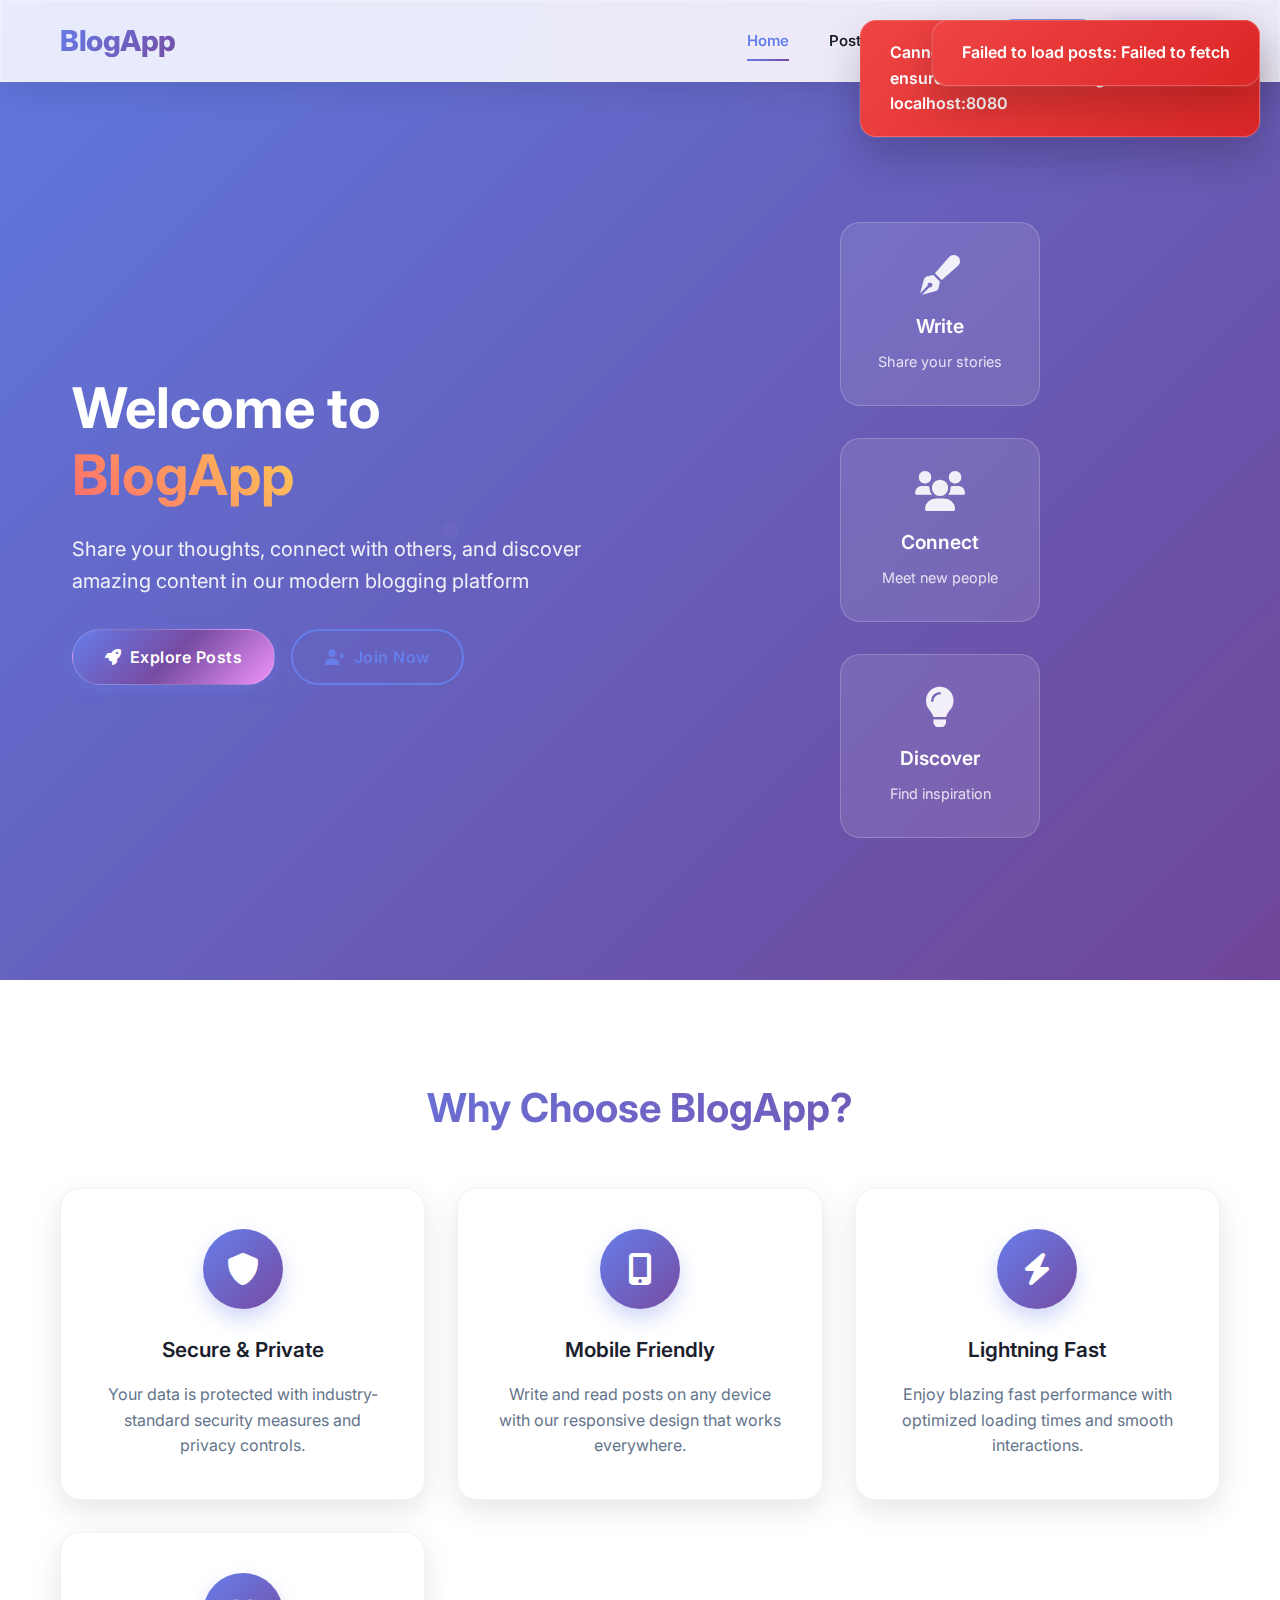
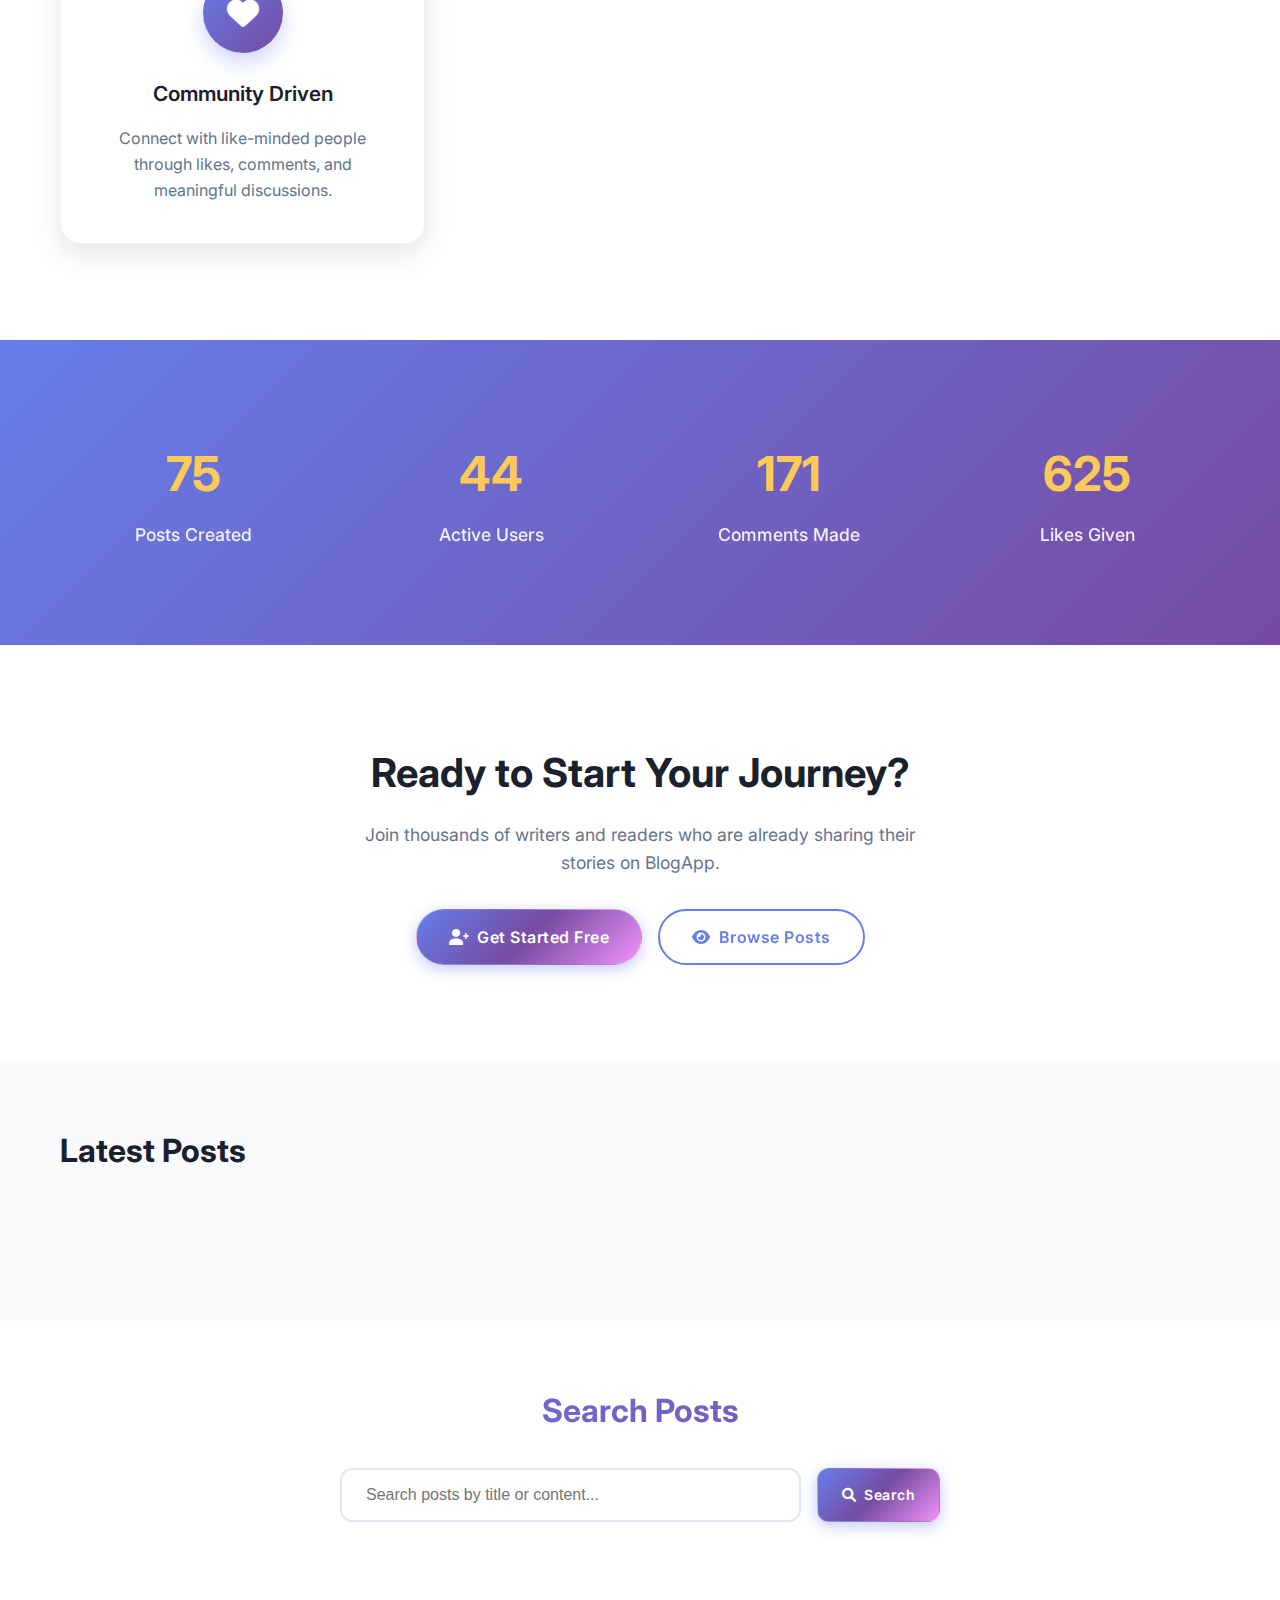
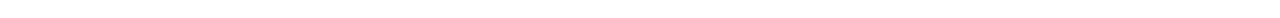
<file: blogApp-Frontend/index.html>
<!DOCTYPE html>
<html lang="en">
<head>
    <meta charset="UTF-8">
    <meta name="viewport" content="width=device-width, initial-scale=1.0">
    <title>BlogApp - Modern Blog Platform</title>
    <link rel="stylesheet" href="styles.css">
    <link href="https://cdnjs.cloudflare.com/ajax/libs/font-awesome/6.0.0/css/all.min.css" rel="stylesheet">
    <link href="https://fonts.googleapis.com/css2?family=Inter:wght@300;400;500;600;700&display=swap" rel="stylesheet">
</head>
<body>
    <!-- Navigation -->
    <nav class="navbar">
        <div class="nav-container">
            <div class="nav-logo">
                <h2>BlogApp</h2>
            </div>
            <div class="nav-menu">
                <a href="#home" class="nav-link active">Home</a>
                <a href="#posts" class="nav-link">Posts</a>
                <a href="#search" class="nav-link">Search</a>
                <div class="nav-auth">
                    <button id="loginBtn" class="btn btn-outline">Login</button>
                    <button id="registerBtn" class="btn btn-primary">Register</button>
                    <button id="profileBtn" class="btn btn-primary" style="display: none;">Profile</button>
                    <button id="logoutBtn" class="btn btn-outline" style="display: none;">Logout</button>
                </div>
            </div>
            <div class="hamburger">
                <span></span>
                <span></span>
                <span></span>
            </div>
        </div>
    </nav>

    <!-- Main Content -->
    <main>
        <!-- Hero Section -->
        <section id="home" class="hero">
            <div class="hero-background">
                <div class="hero-overlay"></div>
            </div>
            <div class="hero-content">
                <div class="hero-text">
                    <h1 class="hero-title">Welcome to <span class="highlight">BlogApp</span></h1>
                    <p class="hero-subtitle">Share your thoughts, connect with others, and discover amazing content in our modern blogging platform</p>
                    <div class="hero-buttons">
                        <button class="btn btn-primary btn-large" onclick="showPosts()">
                            <i class="fas fa-rocket"></i> Explore Posts
                        </button>
                        <button class="btn btn-outline btn-large" onclick="showRegisterModal()">
                            <i class="fas fa-user-plus"></i> Join Now
                        </button>
                    </div>
                </div>
                <div class="hero-visual">
                    <div class="floating-card">
                        <i class="fas fa-pen-fancy"></i>
                        <h3>Write</h3>
                        <p>Share your stories</p>
                    </div>
                    <div class="floating-card">
                        <i class="fas fa-users"></i>
                        <h3>Connect</h3>
                        <p>Meet new people</p>
                    </div>
                    <div class="floating-card">
                        <i class="fas fa-lightbulb"></i>
                        <h3>Discover</h3>
                        <p>Find inspiration</p>
                    </div>
                </div>
            </div>
        </section>

        <!-- Features Section -->
        <section class="features">
            <div class="container">
                <h2 class="section-title">Why Choose BlogApp?</h2>
                <div class="features-grid">
                    <div class="feature-card">
                        <div class="feature-icon">
                            <i class="fas fa-shield-alt"></i>
                        </div>
                        <h3>Secure & Private</h3>
                        <p>Your data is protected with industry-standard security measures and privacy controls.</p>
                    </div>
                    <div class="feature-card">
                        <div class="feature-icon">
                            <i class="fas fa-mobile-alt"></i>
                        </div>
                        <h3>Mobile Friendly</h3>
                        <p>Write and read posts on any device with our responsive design that works everywhere.</p>
                    </div>
                    <div class="feature-card">
                        <div class="feature-icon">
                            <i class="fas fa-bolt"></i>
                        </div>
                        <h3>Lightning Fast</h3>
                        <p>Enjoy blazing fast performance with optimized loading times and smooth interactions.</p>
                    </div>
                    <div class="feature-card">
                        <div class="feature-icon">
                            <i class="fas fa-heart"></i>
                        </div>
                        <h3>Community Driven</h3>
                        <p>Connect with like-minded people through likes, comments, and meaningful discussions.</p>
                    </div>
                </div>
            </div>
        </section>

        <!-- Stats Section -->
        <section class="stats">
            <div class="container">
                <div class="stats-grid">
                    <div class="stat-item">
                        <div class="stat-number" id="totalPosts">0</div>
                        <div class="stat-label">Posts Created</div>
                    </div>
                    <div class="stat-item">
                        <div class="stat-number" id="totalUsers">0</div>
                        <div class="stat-label">Active Users</div>
                    </div>
                    <div class="stat-item">
                        <div class="stat-number" id="totalComments">0</div>
                        <div class="stat-label">Comments Made</div>
                    </div>
                    <div class="stat-item">
                        <div class="stat-number" id="totalLikes">0</div>
                        <div class="stat-label">Likes Given</div>
                    </div>
                </div>
            </div>
        </section>

        <!-- CTA Section -->
        <section class="cta">
            <div class="container">
                <div class="cta-content">
                    <h2>Ready to Start Your Journey?</h2>
                    <p>Join thousands of writers and readers who are already sharing their stories on BlogApp.</p>
                    <div class="cta-buttons">
                        <button class="btn btn-primary btn-large" onclick="showRegisterModal()">
                            <i class="fas fa-user-plus"></i> Get Started Free
                        </button>
                        <button class="btn btn-outline btn-large" onclick="showPosts()">
                            <i class="fas fa-eye"></i> Browse Posts
                        </button>
                    </div>
                </div>
            </div>
        </section>

        <!-- Posts Section -->
        <section id="posts" class="posts-section">
            <div class="container">
                <div class="section-header">
                    <h2>Latest Posts</h2>
                    <button id="createPostBtn" class="btn btn-primary" style="display: none;">
                        <i class="fas fa-plus"></i> Create Post
                    </button>
                </div>
                <div class="posts-grid" id="postsGrid">
                    <!-- Posts will be loaded here -->
                </div>
                <div class="pagination" id="pagination">
                    <!-- Pagination will be added here -->
                </div>
            </div>
        </section>

        <!-- Search Section -->
        <section id="search" class="search-section">
            <div class="container">
                <h2>Search Posts</h2>
                <div class="search-container">
                    <input type="text" id="searchInput" placeholder="Search posts by title or content...">
                    <button id="searchBtn" class="btn btn-primary">
                        <i class="fas fa-search"></i> Search
                    </button>
                </div>
                <div class="search-results" id="searchResults">
                    <!-- Search results will be displayed here -->
                </div>
            </div>
        </section>
    </main>

    <!-- Modals -->
    <!-- Login Modal -->
    <div id="loginModal" class="modal">
        <div class="modal-content">
            <span class="close">&times;</span>
            <h2>Welcome Back</h2>
            <form id="loginForm">
                <div class="form-group">
                    <label for="loginEmail">Username or Email</label>
                    <input type="text" id="loginEmail" required>
                </div>
                <div class="form-group">
                    <label for="loginPassword">Password</label>
                    <input type="password" id="loginPassword" required>
                </div>
                <button type="submit" class="btn btn-primary">
                    <i class="fas fa-sign-in-alt"></i> Sign In
                </button>
            </form>
        </div>
    </div>

    <!-- Register Modal -->
    <div id="registerModal" class="modal">
        <div class="modal-content">
            <span class="close">&times;</span>
            <h2>Create Account</h2>
            <form id="registerForm">
                <div style="display: grid; grid-template-columns: 1fr 1fr; gap: 1rem;">
                    <div class="form-group">
                        <label for="registerFirstname">First Name</label>
                        <input type="text" id="registerFirstname" required>
                    </div>
                    <div class="form-group">
                        <label for="registerLastname">Last Name</label>
                        <input type="text" id="registerLastname" required>
                    </div>
                </div>
                <div class="form-group">
                    <label for="registerUsername">Username</label>
                    <input type="text" id="registerUsername" required>
                </div>
                <div class="form-group">
                    <label for="registerEmail">Email</label>
                    <input type="email" id="registerEmail" required>
                </div>
                <div class="form-group">
                    <label for="registerPassword">Password</label>
                    <input type="password" id="registerPassword" required>
                </div>
                <div style="display: grid; grid-template-columns: 1fr 1fr; gap: 1rem;">
                    <div class="form-group">
                        <label for="registerDepartment">Department</label>
                        <input type="text" id="registerDepartment" required>
                    </div>
                    <div class="form-group">
                        <label for="registerAge">Age</label>
                        <input type="number" id="registerAge" min="18" max="100" required>
                    </div>
                </div>
                <button type="submit" class="btn btn-primary">
                    <i class="fas fa-user-plus"></i> Create Account
                </button>
            </form>
        </div>
    </div>

    <!-- Create Post Modal -->
    <div id="createPostModal" class="modal">
        <div class="modal-content">
            <span class="close">&times;</span>
            <h2>Create New Post</h2>
            <form id="createPostForm">
                <div class="form-group">
                    <label for="postTitle">Title</label>
                    <input type="text" id="postTitle" required>
                </div>
                <div class="form-group">
                    <label for="postText">Content</label>
                    <textarea id="postText" rows="6" required></textarea>
                </div>
                <button type="submit" class="btn btn-primary">Create Post</button>
            </form>
        </div>
    </div>

    <!-- Post Detail Modal -->
    <div id="postDetailModal" class="modal">
        <div class="modal-content large">
            <span class="close">&times;</span>
            <div id="postDetailContent">
                <!-- Post detail content will be loaded here -->
            </div>
        </div>
    </div>

    <!-- Profile Modal -->
    <div id="profileModal" class="modal">
        <div class="modal-content">
            <span class="close">&times;</span>
            <div id="profileContent">
                <!-- Profile content will be loaded here -->
            </div>
        </div>
    </div>

    <!-- Edit Profile Modal -->
    <div id="editProfileModal" class="modal">
        <div class="modal-content">
            <span class="close">&times;</span>
            <h2>Edit Profile</h2>
            <form id="editProfileForm">
                <div class="form-group">
                    <label for="editFirstname">First Name</label>
                    <input type="text" id="editFirstname" required>
                </div>
                <div class="form-group">
                    <label for="editLastname">Last Name</label>
                    <input type="text" id="editLastname" required>
                </div>
                <div class="form-group">
                    <label for="editUsername">Username</label>
                    <input type="text" id="editUsername" required>
                </div>
                <div class="form-group">
                    <label for="editPassword">Password</label>
                    <input type="password" id="editPassword" required>
                </div>
                <div class="form-group">
                    <label for="editDepartment">Department</label>
                    <input type="text" id="editDepartment" required>
                </div>
                <div class="form-group">
                    <label for="editAge">Age</label>
                    <input type="number" id="editAge" min="18" max="100" required>
                </div>
                <button type="submit" class="btn btn-primary">Update Profile</button>
            </form>
        </div>
    </div>

    <!-- Edit Post Modal -->
    <div id="editPostModal" class="modal">
        <div class="modal-content">
            <span class="close">&times;</span>
            <h2>Edit Post</h2>
            <form id="editPostForm">
                <input type="hidden" id="editPostId">
                <div class="form-group">
                    <label for="editPostTitle">Title</label>
                    <input type="text" id="editPostTitle" required>
                </div>
                <div class="form-group">
                    <label for="editPostText">Content</label>
                    <textarea id="editPostText" rows="6" required></textarea>
                </div>
                <button type="submit" class="btn btn-primary">Update Post</button>
            </form>
        </div>
    </div>

    <!-- Loading Spinner -->
    <div id="loadingSpinner" class="loading-spinner" style="display: none;">
        <div class="spinner"></div>
    </div>

    <script src="script.js"></script>
</body>
</html>
</file>
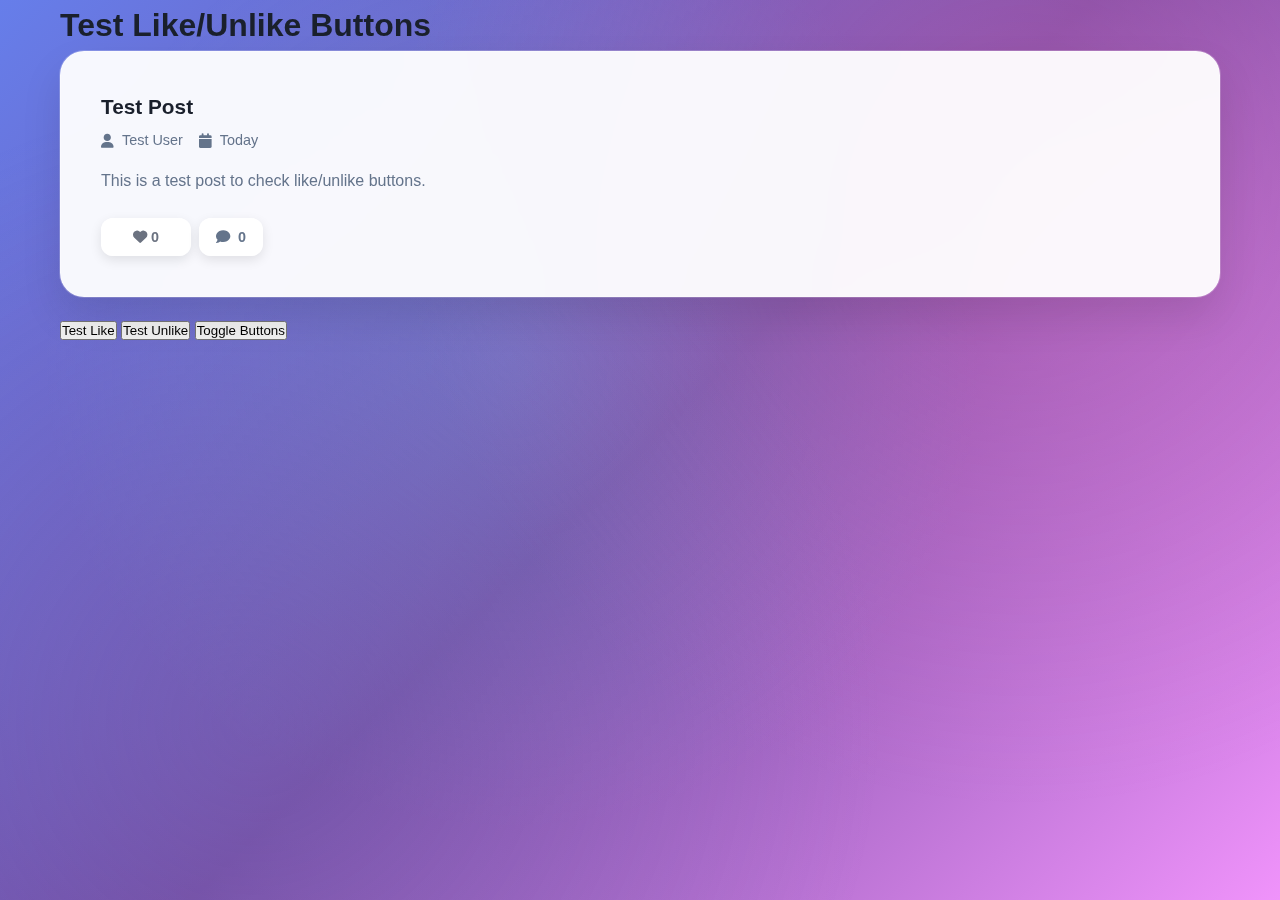
<file: blogApp-Frontend/test.html>
<!DOCTYPE html>
<html lang="en">
<head>
    <meta charset="UTF-8">
    <meta name="viewport" content="width=device-width, initial-scale=1.0">
    <title>Test Like/Unlike</title>
    <link rel="stylesheet" href="styles.css">
    <link href="https://cdnjs.cloudflare.com/ajax/libs/font-awesome/6.0.0/css/all.min.css" rel="stylesheet">
</head>
<body>
    <div class="container">
        <h1>Test Like/Unlike Buttons</h1>
        
        <div class="post-card">
            <div class="post-header">
                <h3 class="post-title">Test Post</h3>
                <div class="post-meta">
                    <div class="post-author">
                        <i class="fas fa-user"></i>
                        <span>Test User</span>
                    </div>
                    <div class="post-date">
                        <i class="fas fa-calendar"></i>
                        <span>Today</span>
                    </div>
                </div>
            </div>
            <div class="post-content">
                <p class="post-text">This is a test post to check like/unlike buttons.</p>
            </div>
            <div class="post-actions">
                <div class="action-buttons">
                    <button class="action-btn like-btn" onclick="likePost(1)" data-post-id="1" style="display: inline-block;">
                        <i class="fas fa-heart"></i>
                        <span class="like-count">0</span>
                    </button>
                    <button class="action-btn unlike-btn" onclick="unlikePost(1)" data-post-id="1" style="display: none;">
                        <i class="fas fa-heart"></i>
                        <span class="like-count">0</span>
                    </button>
                    <button class="action-btn">
                        <i class="fas fa-comment"></i>
                        <span>0</span>
                    </button>
                </div>
            </div>
        </div>
        
        <div style="margin-top: 20px;">
            <button onclick="testLike()">Test Like</button>
            <button onclick="testUnlike()">Test Unlike</button>
            <button onclick="toggleButtons()">Toggle Buttons</button>
        </div>
    </div>

    <script>
        function testLike() {
            const likeBtn = document.querySelector('.like-btn');
            const unlikeBtn = document.querySelector('.unlike-btn');
            
            likeBtn.style.display = 'none';
            unlikeBtn.style.display = 'inline-block';
            
            console.log('Like button hidden, unlike button shown');
        }
        
        function testUnlike() {
            const likeBtn = document.querySelector('.like-btn');
            const unlikeBtn = document.querySelector('.unlike-btn');
            
            unlikeBtn.style.display = 'none';
            likeBtn.style.display = 'inline-block';
            
            console.log('Unlike button hidden, like button shown');
        }
        
        function toggleButtons() {
            const likeBtn = document.querySelector('.like-btn');
            const unlikeBtn = document.querySelector('.unlike-btn');
            
            if (likeBtn.style.display === 'none') {
                likeBtn.style.display = 'inline-block';
                unlikeBtn.style.display = 'none';
            } else {
                likeBtn.style.display = 'none';
                unlikeBtn.style.display = 'inline-block';
            }
            
            console.log('Buttons toggled');
        }
    </script>
</body>
</html>
</file>
<file: blogApp-Frontend/styles.css>
/* Reset and Base Styles */
* {
    margin: 0;
    padding: 0;
    box-sizing: border-box;
}

body {
    font-family: 'Inter', -apple-system, BlinkMacSystemFont, 'Segoe UI', Roboto, sans-serif;
    line-height: 1.6;
    color: #1a202c;
    background: linear-gradient(135deg, #667eea 0%, #764ba2 50%, #f093fb 100%);
    min-height: 100vh;
    overflow-x: hidden;
    position: relative;
}

body::before {
    content: '';
    position: fixed;
    top: 0;
    left: 0;
    width: 100%;
    height: 100%;
    background: 
        radial-gradient(circle at 20% 80%, rgba(120, 119, 198, 0.3) 0%, transparent 50%),
        radial-gradient(circle at 80% 20%, rgba(255, 119, 198, 0.3) 0%, transparent 50%),
        radial-gradient(circle at 40% 40%, rgba(120, 219, 255, 0.2) 0%, transparent 50%);
    pointer-events: none;
    z-index: -1;
}

/* Container */
.container {
    max-width: 1200px;
    margin: 0 auto;
    padding: 0 20px;
}

/* Navigation */
.navbar {
    background: rgba(255, 255, 255, 0.85);
    backdrop-filter: blur(30px);
    -webkit-backdrop-filter: blur(30px);
    box-shadow: 0 8px 32px rgba(0, 0, 0, 0.1);
    position: fixed;
    top: 0;
    width: 100%;
    z-index: 1000;
    border-bottom: 1px solid rgba(255, 255, 255, 0.2);
    transition: all 0.3s ease;
    border: 1px solid rgba(255, 255, 255, 0.3);
}

.nav-container {
    max-width: 1200px;
    margin: 0 auto;
    padding: 0 20px;
    display: flex;
    justify-content: space-between;
    align-items: center;
    height: 80px;
}

.nav-logo h2 {
    background: linear-gradient(135deg, #667eea 0%, #764ba2 100%);
    -webkit-background-clip: text;
    -webkit-text-fill-color: transparent;
    background-clip: text;
    font-weight: 800;
    font-size: 1.8rem;
    letter-spacing: -0.5px;
}

.nav-menu {
    display: flex;
    align-items: center;
    gap: 40px;
}

.nav-link {
    text-decoration: none;
    color: #1a202c;
    font-weight: 600;
    transition: all 0.3s ease;
    position: relative;
    padding: 8px 0;
    font-size: 15px;
    text-shadow: 0 1px 2px rgba(255, 255, 255, 0.8);
}

.nav-link::after {
    content: '';
    position: absolute;
    bottom: 0;
    left: 0;
    width: 0;
    height: 2px;
    background: linear-gradient(135deg, #667eea 0%, #764ba2 100%);
    transition: width 0.3s ease;
}

.nav-link:hover::after,
.nav-link.active::after {
    width: 100%;
}

.nav-link:hover,
.nav-link.active {
    color: #667eea;
    text-shadow: 0 1px 2px rgba(255, 255, 255, 0.9);
}

.nav-auth {
    display: flex;
    gap: 15px;
    align-items: center;
}

.hamburger {
    display: none;
    flex-direction: column;
    cursor: pointer;
    padding: 5px;
}

.hamburger span {
    width: 25px;
    height: 3px;
    background: #333;
    margin: 3px 0;
    transition: 0.3s;
    border-radius: 2px;
}

.hamburger.active span:nth-child(1) {
    transform: rotate(-45deg) translate(-5px, 6px);
}

.hamburger.active span:nth-child(2) {
    opacity: 0;
}

.hamburger.active span:nth-child(3) {
    transform: rotate(45deg) translate(-5px, -6px);
}

/* Buttons */
.btn {
    padding: 12px 24px;
    border: none;
    border-radius: 12px;
    font-weight: 600;
    cursor: pointer;
    transition: all 0.3s ease;
    text-decoration: none;
    display: inline-flex;
    align-items: center;
    gap: 8px;
    font-size: 14px;
    position: relative;
    overflow: hidden;
    letter-spacing: 0.5px;
    font-family: inherit;
}

.btn::before {
    content: '';
    position: absolute;
    top: 0;
    left: -100%;
    width: 100%;
    height: 100%;
    background: linear-gradient(90deg, transparent, rgba(255, 255, 255, 0.2), transparent);
    transition: left 0.5s;
}

.btn:hover::before {
    left: 100%;
}

.btn-primary {
    background: linear-gradient(135deg, #667eea 0%, #764ba2 50%, #f093fb 100%);
    color: white;
    box-shadow: 0 4px 15px rgba(102, 126, 234, 0.4);
    border: 1px solid rgba(255, 255, 255, 0.2);
}

.btn-primary:hover {
    transform: translateY(-3px) scale(1.02);
    box-shadow: 0 8px 25px rgba(102, 126, 234, 0.6);
    background: linear-gradient(135deg, #667eea 0%, #764ba2 50%, #f093fb 100%);
}

.btn-outline {
    background: transparent;
    color: #667eea;
    border: 2px solid #667eea;
    backdrop-filter: blur(10px);
}

.btn-outline:hover {
    background: linear-gradient(135deg, #667eea 0%, #764ba2 100%);
    color: white;
    transform: translateY(-3px);
    box-shadow: 0 8px 25px rgba(102, 126, 234, 0.3);
}

.btn-large {
    padding: 16px 32px;
    font-size: 16px;
    border-radius: 50px;
}

.btn-small {
    padding: 8px 16px;
    font-size: 12px;
}

.btn-danger {
    background: linear-gradient(135deg, #ff6b6b 0%, #ee5a52 100%);
    color: white;
    border: none;
}

.btn-danger:hover {
    transform: translateY(-2px);
    box-shadow: 0 6px 20px rgba(255, 107, 107, 0.4);
}

/* Main Content */
main {
    margin-top: 80px;
}

/* Hero Section */
.hero {
    position: relative;
    min-height: 100vh;
    display: flex;
    align-items: center;
    justify-content: center;
    background: linear-gradient(135deg, #667eea 0%, #764ba2 100%);
    overflow: hidden;
}

.hero-background {
    position: absolute;
    top: 0;
    left: 0;
    right: 0;
    bottom: 0;
    background: url('data:image/svg+xml,<svg xmlns="http://www.w3.org/2000/svg" viewBox="0 0 100 100"><defs><pattern id="grain" width="100" height="100" patternUnits="userSpaceOnUse"><circle cx="50" cy="50" r="1" fill="white" opacity="0.1"/></pattern></defs><rect width="100" height="100" fill="url(%23grain)"/></svg>');
    opacity: 0.3;
}

.hero-overlay {
    position: absolute;
    top: 0;
    left: 0;
    right: 0;
    bottom: 0;
    background: rgba(0, 0, 0, 0.2);
}

.hero-content {
    position: relative;
    z-index: 2;
    max-width: 1200px;
    margin: 0 auto;
    padding: 0 2rem;
    display: grid;
    grid-template-columns: 1fr 1fr;
    gap: 4rem;
    align-items: center;
}

.hero-text {
    color: white;
}

.hero-title {
    font-size: 3.5rem;
    font-weight: 700;
    margin-bottom: 1.5rem;
    line-height: 1.2;
}

.highlight {
    background: linear-gradient(45deg, #ff6b6b, #feca57);
    -webkit-background-clip: text;
    -webkit-text-fill-color: transparent;
    background-clip: text;
}

.hero-subtitle {
    font-size: 1.25rem;
    margin-bottom: 2rem;
    opacity: 0.9;
    line-height: 1.6;
}

.hero-buttons {
    display: flex;
    gap: 1rem;
    flex-wrap: wrap;
}

.hero-visual {
    display: flex;
    flex-direction: column;
    gap: 2rem;
    align-items: center;
}

.floating-card {
    background: rgba(255, 255, 255, 0.1);
    backdrop-filter: blur(20px);
    border: 1px solid rgba(255, 255, 255, 0.2);
    border-radius: 20px;
    padding: 2rem;
    text-align: center;
    color: white;
    animation: float 6s ease-in-out infinite;
    width: 200px;
}

.floating-card:nth-child(2) {
    animation-delay: -2s;
}

.floating-card:nth-child(3) {
    animation-delay: -4s;
}

.floating-card:hover {
    transform: translateY(-10px);
    box-shadow: 0 20px 40px rgba(0, 0, 0, 0.3);
}

.floating-card i {
    font-size: 2.5rem;
    margin-bottom: 1rem;
    opacity: 0.9;
}

.floating-card h3 {
    font-size: 1.2rem;
    margin-bottom: 0.5rem;
    font-weight: 600;
}

.floating-card p {
    opacity: 0.8;
    font-size: 0.9rem;
}

@keyframes float {
    0%, 100% { transform: translateY(0px); }
    50% { transform: translateY(-20px); }
}

/* Features Section */
.features {
    padding: 6rem 0;
    background: white;
}

.section-title {
    text-align: center;
    font-size: 2.5rem;
    font-weight: 700;
    margin-bottom: 3rem;
    background: linear-gradient(135deg, #667eea 0%, #764ba2 100%);
    -webkit-background-clip: text;
    -webkit-text-fill-color: transparent;
    background-clip: text;
}

.features-grid {
    display: grid;
    grid-template-columns: repeat(auto-fit, minmax(280px, 1fr));
    gap: 2rem;
    margin-top: 3rem;
}

.feature-card {
    background: white;
    padding: 2.5rem;
    border-radius: 20px;
    box-shadow: 0 10px 30px rgba(0, 0, 0, 0.1);
    text-align: center;
    transition: all 0.3s ease;
    border: 1px solid rgba(102, 126, 234, 0.1);
}

.feature-card:hover {
    transform: translateY(-10px);
    box-shadow: 0 20px 40px rgba(102, 126, 234, 0.15);
}

.feature-icon {
    width: 80px;
    height: 80px;
    background: linear-gradient(135deg, #667eea 0%, #764ba2 100%);
    border-radius: 50%;
    display: flex;
    align-items: center;
    justify-content: center;
    margin: 0 auto 1.5rem;
    box-shadow: 0 10px 20px rgba(102, 126, 234, 0.3);
}

.feature-icon i {
    font-size: 2rem;
    color: white;
}

.feature-card h3 {
    font-size: 1.3rem;
    font-weight: 600;
    margin-bottom: 1rem;
    color: #1a202c;
}

.feature-card p {
    color: #64748b;
    line-height: 1.6;
}

/* Stats Section */
.stats {
    padding: 4rem 0;
    background: linear-gradient(135deg, #667eea 0%, #764ba2 100%);
    color: white;
}

.stats-grid {
    display: grid;
    grid-template-columns: repeat(auto-fit, minmax(200px, 1fr));
    gap: 2rem;
    text-align: center;
}

.stat-item {
    padding: 2rem;
}

.stat-number {
    font-size: 3rem;
    font-weight: 700;
    margin-bottom: 0.5rem;
    color: #feca57;
}

.stat-label {
    font-size: 1.1rem;
    opacity: 0.9;
    font-weight: 500;
}

/* CTA Section */
.cta {
    padding: 6rem 0;
    background: white;
}

.cta-content {
    text-align: center;
    max-width: 600px;
    margin: 0 auto;
}

.cta-content h2 {
    font-size: 2.5rem;
    font-weight: 700;
    margin-bottom: 1rem;
    color: #1a202c;
}

.cta-content p {
    font-size: 1.1rem;
    color: #64748b;
    margin-bottom: 2rem;
    line-height: 1.6;
}

.cta-buttons {
    display: flex;
    gap: 1rem;
    justify-content: center;
    flex-wrap: wrap;
}

/* Posts Section */
.posts-section {
    padding: 4rem 0;
    background: #f8fafc;
}

.section-header {
    display: flex;
    justify-content: space-between;
    align-items: center;
    margin-bottom: 2rem;
}

.section-header h2 {
    font-size: 2rem;
    font-weight: 700;
    color: #1a202c;
}

.posts-grid {
    display: grid;
    grid-template-columns: repeat(auto-fill, minmax(350px, 1fr));
    gap: 2rem;
    margin-bottom: 3rem;
}

.post-card {
    background: rgba(255, 255, 255, 0.95);
    backdrop-filter: blur(20px);
    -webkit-backdrop-filter: blur(20px);
    border-radius: 24px;
    padding: 2.5rem;
    box-shadow: 
        0 20px 40px rgba(0, 0, 0, 0.1),
        0 0 0 1px rgba(255, 255, 255, 0.2);
    transition: all 0.4s cubic-bezier(0.4, 0, 0.2, 1);
    cursor: pointer;
    border: 1px solid rgba(255, 255, 255, 0.3);
    position: relative;
    overflow: hidden;
}

.post-card::before {
    content: '';
    position: absolute;
    top: 0;
    left: 0;
    right: 0;
    height: 4px;
    background: linear-gradient(135deg, #667eea 0%, #764ba2 50%, #f093fb 100%);
    transform: scaleX(0);
    transition: transform 0.4s cubic-bezier(0.4, 0, 0.2, 1);
}

.post-card::after {
    content: '';
    position: absolute;
    top: 0;
    left: 0;
    right: 0;
    bottom: 0;
    background: linear-gradient(135deg, rgba(102, 126, 234, 0.05) 0%, rgba(118, 75, 162, 0.05) 100%);
    opacity: 0;
    transition: opacity 0.4s ease;
    pointer-events: none;
}

.post-card:hover::before {
    transform: scaleX(1);
}

.post-card:hover::after {
    opacity: 1;
}

.post-card:hover {
    transform: translateY(-8px) scale(1.02);
    box-shadow: 
        0 30px 60px rgba(102, 126, 234, 0.2),
        0 0 0 1px rgba(255, 255, 255, 0.4);
}

.post-header {
    margin-bottom: 1rem;
}

.post-title {
    font-size: 1.3rem;
    font-weight: 600;
    margin-bottom: 0.5rem;
    color: #1a202c;
    line-height: 1.4;
}

.post-meta {
    display: flex;
    gap: 1rem;
    font-size: 0.9rem;
    color: #64748b;
    margin-bottom: 1rem;
}

.post-author, .post-date {
    display: flex;
    align-items: center;
    gap: 0.5rem;
}

.post-content {
    margin-bottom: 1.5rem;
}

.post-text {
    color: #64748b;
    line-height: 1.6;
    display: -webkit-box;
    -webkit-line-clamp: 3;
    -webkit-box-orient: vertical;
    overflow: hidden;
}

.post-actions {
    display: flex;
    justify-content: space-between;
    align-items: center;
}

.action-buttons {
    display: flex;
    gap: 0.5rem;
    align-items: center;
    flex-wrap: wrap;
}

.action-btn {
    background: rgba(255, 255, 255, 0.8);
    backdrop-filter: blur(10px);
    -webkit-backdrop-filter: blur(10px);
    border: 1px solid rgba(255, 255, 255, 0.3);
    color: #64748b;
    cursor: pointer;
    padding: 10px 16px;
    border-radius: 12px;
    transition: all 0.3s cubic-bezier(0.4, 0, 0.2, 1);
    display: flex;
    align-items: center;
    gap: 0.5rem;
    font-size: 0.9rem;
    font-weight: 600;
    box-shadow: 0 4px 12px rgba(0, 0, 0, 0.1);
}

.action-btn:hover {
    background: rgba(102, 126, 234, 0.1);
    color: #667eea;
    transform: translateY(-2px);
    box-shadow: 0 8px 20px rgba(102, 126, 234, 0.2);
}

.like-btn {
    color: #6b7280;
    transition: all 0.3s cubic-bezier(0.4, 0, 0.2, 1);
    background: rgba(255, 255, 255, 0.8);
    backdrop-filter: blur(10px);
    -webkit-backdrop-filter: blur(10px);
    border: 1px solid rgba(255, 255, 255, 0.3);
    padding: 10px 16px;
    border-radius: 12px;
    min-width: 90px;
    justify-content: center;
    font-weight: 600;
    box-shadow: 0 4px 12px rgba(0, 0, 0, 0.1);
}

.like-btn:hover {
    color: #ff4757;
    transform: translateY(-2px) scale(1.05);
    background: rgba(255, 71, 87, 0.1);
    border-color: #ff4757;
    box-shadow: 0 8px 20px rgba(255, 71, 87, 0.3);
}

.like-btn:disabled {
    opacity: 0.6;
    cursor: not-allowed;
    transform: none;
}

.like-btn:disabled:hover {
    transform: none;
    box-shadow: 0 4px 12px rgba(0, 0, 0, 0.1);
}

.unlike-btn {
    color: #e53e3e;
    transition: all 0.3s ease;
    background: rgba(229, 62, 62, 0.1);
    border: 1px solid #e53e3e;
    padding: 8px 12px;
    border-radius: 8px;
    min-width: 80px;
    justify-content: center;
}

.unlike-btn:hover {
    color: #c53030;
    transform: scale(1.05);
    background: rgba(197, 48, 48, 0.2);
    border-color: #c53030;
}

.like-btn.liked i {
    color: #e53e3e;
    animation: heartBeat 0.6s ease;
}

.like-btn.liked {
    background: rgba(229, 62, 62, 0.1);
    border-color: #e53e3e;
}

.like-btn.like-anim i,
.unlike-btn.like-anim i {
    animation: heartBeat 0.6s ease;
}

@keyframes heartBeat {
    0%, 100% { transform: scale(1); }
    50% { transform: scale(1.2); }
}

/* Search Section */
.search-section {
    padding: 4rem 0;
    background: white;
}

.search-section h2 {
    text-align: center;
    font-size: 2rem;
    font-weight: 700;
    margin-bottom: 2rem;
    background: linear-gradient(135deg, #667eea 0%, #764ba2 100%);
    -webkit-background-clip: text;
    -webkit-text-fill-color: transparent;
    background-clip: text;
}

.search-container {
    display: flex;
    gap: 1rem;
    max-width: 600px;
    margin: 0 auto 2rem;
}

.search-container input {
    flex: 1;
    padding: 1rem 1.5rem;
    border: 2px solid #e2e8f0;
    border-radius: 12px;
    font-size: 1rem;
    transition: all 0.3s ease;
    background: white;
}

.search-container input:focus {
    outline: none;
    border-color: #667eea;
    box-shadow: 0 0 0 3px rgba(102, 126, 234, 0.1);
}

.search-results {
    max-width: 800px;
    margin: 0 auto;
}

/* Pagination */
.pagination {
    display: flex;
    justify-content: center;
    gap: 0.5rem;
    margin-top: 2rem;
}

.pagination button {
    padding: 0.75rem 1rem;
    border: 2px solid #e2e8f0;
    background: white;
    color: #64748b;
    border-radius: 8px;
    cursor: pointer;
    transition: all 0.3s ease;
    font-weight: 600;
}

.pagination button:hover,
.pagination button.active {
    background: linear-gradient(135deg, #667eea 0%, #764ba2 100%);
    color: white;
    border-color: #667eea;
}

/* Modal Styles */
.modal {
    display: none;
    position: fixed;
    z-index: 2000;
    left: 0;
    top: 0;
    width: 100%;
    height: 100%;
    background-color: rgba(0, 0, 0, 0.5);
    backdrop-filter: blur(5px);
    animation: fadeIn 0.3s ease;
    overflow-y: auto;
    padding: 20px 0;
}

@keyframes fadeIn {
    from { opacity: 0; }
    to { opacity: 1; }
}

.modal-content {
    background: rgba(255, 255, 255, 0.95);
    backdrop-filter: blur(30px);
    -webkit-backdrop-filter: blur(30px);
    margin: 3% auto;
    padding: 3rem;
    border-radius: 28px;
    width: 90%;
    max-width: 480px;
    position: relative;
    box-shadow: 
        0 25px 80px rgba(0, 0, 0, 0.25),
        0 0 0 1px rgba(255, 255, 255, 0.3);
    animation: modalSlideIn 0.4s cubic-bezier(0.4, 0, 0.2, 1);
    border: 1px solid rgba(255, 255, 255, 0.3);
}

.modal-content.large {
    max-width: 800px;
}

@keyframes modalSlideIn {
    from {
        opacity: 0;
        transform: translateY(-50px);
    }
    to {
        opacity: 1;
        transform: translateY(0);
    }
}

.close {
    position: absolute;
    right: 1.5rem;
    top: 1.5rem;
    font-size: 1.5rem;
    font-weight: bold;
    cursor: pointer;
    color: #9ca3af;
    transition: all 0.3s ease;
    width: 32px;
    height: 32px;
    border-radius: 50%;
    display: flex;
    align-items: center;
    justify-content: center;
    background: #f3f4f6;
}

.close:hover {
    color: #374151;
    background: #e5e7eb;
    transform: scale(1.1);
}

/* Form Styles */
.form-group {
    margin-bottom: 1.2rem;
}

.form-group label {
    display: block;
    margin-bottom: 0.4rem;
    font-weight: 600;
    color: #374151;
    font-size: 0.85rem;
    text-transform: uppercase;
    letter-spacing: 0.5px;
}

.form-group input,
.form-group textarea {
    width: 100%;
    padding: 16px 20px;
    border: 2px solid rgba(255, 255, 255, 0.3);
    border-radius: 16px;
    font-size: 0.95rem;
    transition: all 0.3s cubic-bezier(0.4, 0, 0.2, 1);
    font-family: inherit;
    background: rgba(255, 255, 255, 0.9);
    backdrop-filter: blur(10px);
    -webkit-backdrop-filter: blur(10px);
    box-shadow: 0 4px 12px rgba(0, 0, 0, 0.1);
}

.form-group input:focus,
.form-group textarea:focus {
    outline: none;
    border-color: #667eea;
    box-shadow: 
        0 0 0 3px rgba(102, 126, 234, 0.1),
        0 8px 20px rgba(102, 126, 234, 0.2);
    background: rgba(255, 255, 255, 1);
    transform: translateY(-2px);
}

.form-group textarea {
    resize: vertical;
    min-height: 100px;
}

/* Modal Title Styles */
.modal-content h2 {
    text-align: center;
    font-size: 1.8rem;
    font-weight: 700;
    color: #1f2937;
    margin-bottom: 2rem;
    background: linear-gradient(135deg, #667eea 0%, #764ba2 100%);
    -webkit-background-clip: text;
    -webkit-text-fill-color: transparent;
    background-clip: text;
}

/* Form Submit Button */
.modal-content .btn-primary {
    width: 100%;
    margin-top: 1rem;
    padding: 1rem;
    font-size: 1rem;
    font-weight: 600;
    border-radius: 12px;
    background: linear-gradient(135deg, #667eea 0%, #764ba2 100%);
    border: none;
    color: white;
    cursor: pointer;
    transition: all 0.3s ease;
    box-shadow: 0 4px 15px rgba(102, 126, 234, 0.3);
}

.modal-content .btn-primary:hover {
    transform: translateY(-2px);
    box-shadow: 0 8px 25px rgba(102, 126, 234, 0.4);
}

/* Profile Styles */
.profile-content {
    text-align: center;
}

.profile-header {
    margin-bottom: 2rem;
}

.profile-avatar {
    width: 100px;
    height: 100px;
    background: linear-gradient(135deg, #667eea 0%, #764ba2 100%);
    border-radius: 50%;
    display: flex;
    align-items: center;
    justify-content: center;
    margin: 0 auto 1rem;
    box-shadow: 0 10px 20px rgba(102, 126, 234, 0.3);
}

.profile-avatar i {
    font-size: 2.5rem;
    color: white;
}

.profile-header h2 {
    font-size: 1.8rem;
    font-weight: 700;
    margin-bottom: 0.5rem;
    color: #1a202c;
}

.username {
    color: #667eea;
    font-weight: 600;
    font-size: 1.1rem;
}

.profile-details {
    margin-bottom: 2rem;
}

.detail-item {
    display: flex;
    align-items: center;
    justify-content: center;
    gap: 0.5rem;
    margin-bottom: 0.5rem;
    color: #64748b;
}

.detail-item i {
    color: #667eea;
    width: 20px;
}

.profile-actions {
    display: flex;
    gap: 1rem;
    justify-content: center;
    flex-wrap: wrap;
}

/* My Posts Styles */
.my-posts-list {
    max-height: 400px;
    overflow-y: auto;
}

.my-post-item {
    background: #f8fafc;
    padding: 1.5rem;
    border-radius: 12px;
    margin-bottom: 1rem;
    border: 1px solid #e2e8f0;
}

.my-post-item h3 {
    font-size: 1.2rem;
    font-weight: 600;
    margin-bottom: 0.5rem;
    color: #1a202c;
}

.my-post-item p {
    color: #64748b;
    margin-bottom: 1rem;
    line-height: 1.5;
}

.post-stats {
    display: flex;
    gap: 1rem;
    margin-bottom: 1rem;
    font-size: 0.9rem;
    color: #64748b;
}

.post-stats span {
    display: flex;
    align-items: center;
    gap: 0.3rem;
}

.post-actions {
    display: flex;
    gap: 0.5rem;
}

/* Loading Spinner */
.loading-spinner {
    position: fixed;
    top: 0;
    left: 0;
    width: 100%;
    height: 100%;
    background: rgba(0, 0, 0, 0.5);
    display: flex;
    justify-content: center;
    align-items: center;
    z-index: 3000;
    backdrop-filter: blur(5px);
}

.spinner {
    width: 50px;
    height: 50px;
    border: 4px solid #f3f3f3;
    border-top: 4px solid #667eea;
    border-radius: 50%;
    animation: spin 1s linear infinite;
}

@keyframes spin {
    0% { transform: rotate(0deg); }
    100% { transform: rotate(360deg); }
}

/* Notification */
.notification {
    position: fixed;
    top: 20px;
    right: 20px;
    padding: 1.2rem 1.8rem;
    border-radius: 16px;
    color: white;
    font-weight: 600;
    z-index: 3000;
    animation: slideIn 0.4s cubic-bezier(0.4, 0, 0.2, 1);
    max-width: 400px;
    box-shadow: 
        0 20px 40px rgba(0, 0, 0, 0.2),
        0 0 0 1px rgba(255, 255, 255, 0.1);
    backdrop-filter: blur(20px);
    -webkit-backdrop-filter: blur(20px);
    border: 1px solid rgba(255, 255, 255, 0.2);
}

.notification.success {
    background: linear-gradient(135deg, #10b981 0%, #059669 100%);
}

.notification.error {
    background: linear-gradient(135deg, #ef4444 0%, #dc2626 100%);
}

@keyframes slideIn {
    from {
        transform: translateX(100%);
        opacity: 0;
    }
    to {
        transform: translateX(0);
        opacity: 1;
    }
}

/* Post Detail Styles */
.post-detail {
    max-width: 100%;
}

.post-detail-header {
    margin-bottom: 2rem;
}

.post-detail-title {
    font-size: 2rem;
    font-weight: 700;
    margin-bottom: 1rem;
    color: #1a202c;
    line-height: 1.3;
}

.post-detail-meta {
    display: flex;
    gap: 1rem;
    color: #64748b;
    font-size: 0.9rem;
    margin-bottom: 1rem;
}

.post-detail-content {
    font-size: 1.1rem;
    line-height: 1.8;
    color: #374151;
    margin-bottom: 2rem;
}

.comments-section {
    border-top: 2px solid #e2e8f0;
    padding-top: 2rem;
}

.comments-section h3 {
    font-size: 1.3rem;
    font-weight: 600;
    margin-bottom: 1rem;
    color: #1a202c;
}

.comment {
    background: #f8fafc;
    padding: 1rem;
    border-radius: 12px;
    margin-bottom: 1rem;
    border: 1px solid #e2e8f0;
}

.comment-header {
    display: flex;
    justify-content: space-between;
    align-items: center;
    margin-bottom: 0.5rem;
}

.comment-author {
    font-weight: 600;
    color: #1a202c;
}

.comment-date {
    font-size: 0.8rem;
    color: #64748b;
}

.comment-text {
    color: #374151;
    line-height: 1.5;
}

/* No Posts Message */
.no-posts {
    text-align: center;
    padding: 3rem;
    color: #64748b;
    font-size: 1.1rem;
}

/* Responsive Design */
@media (max-width: 768px) {
    .nav-menu {
        position: fixed;
        left: -100%;
        top: 80px;
        flex-direction: column;
        background-color: rgba(255, 255, 255, 0.95);
        backdrop-filter: blur(20px);
        width: 100%;
        text-align: center;
        transition: 0.3s;
        box-shadow: 0 8px 32px rgba(0, 0, 0, 0.1);
        padding: 2rem 0;
        gap: 2rem;
    }

    .nav-menu.active {
        left: 0;
    }

    .hamburger {
        display: flex;
    }

    .hero-content {
        grid-template-columns: 1fr;
        text-align: center;
        gap: 2rem;
    }

    .hero-title {
        font-size: 2.5rem;
    }

    .hero-buttons {
        justify-content: center;
    }

    .features-grid {
        grid-template-columns: 1fr;
    }

    .stats-grid {
        grid-template-columns: repeat(2, 1fr);
    }

    .cta-buttons {
        flex-direction: column;
        align-items: center;
    }

    .profile-actions {
        flex-direction: column;
    }

    .hero-content h1 {
        font-size: 2rem;
    }

    .hero-content p {
        font-size: 1rem;
    }

    .posts-grid {
        grid-template-columns: 1fr;
    }

    .section-header {
        flex-direction: column;
        gap: 1rem;
        text-align: center;
    }

    .search-container {
        flex-direction: column;
    }

    .modal-content {
        margin: 5% auto;
        width: 95%;
        padding: 1.5rem;
        max-height: 90vh;
        overflow-y: auto;
    }
    
    /* Responsive grid for mobile */
    .modal-content form > div[style*="grid"] {
        grid-template-columns: 1fr !important;
    }
}

@media (max-width: 480px) {
    .nav-container {
        padding: 0 15px;
    }

    .hero {
        padding: 2rem 0;
    }

    .container {
        padding: 0 15px;
    }

    .posts-section,
    .search-section {
        padding: 2rem 0;
    }

    .hero-content h1 {
        font-size: 1.8rem;
    }

    .section-header h2,
    .search-section h2 {
        font-size: 1.5rem;
    }
}
</file>
